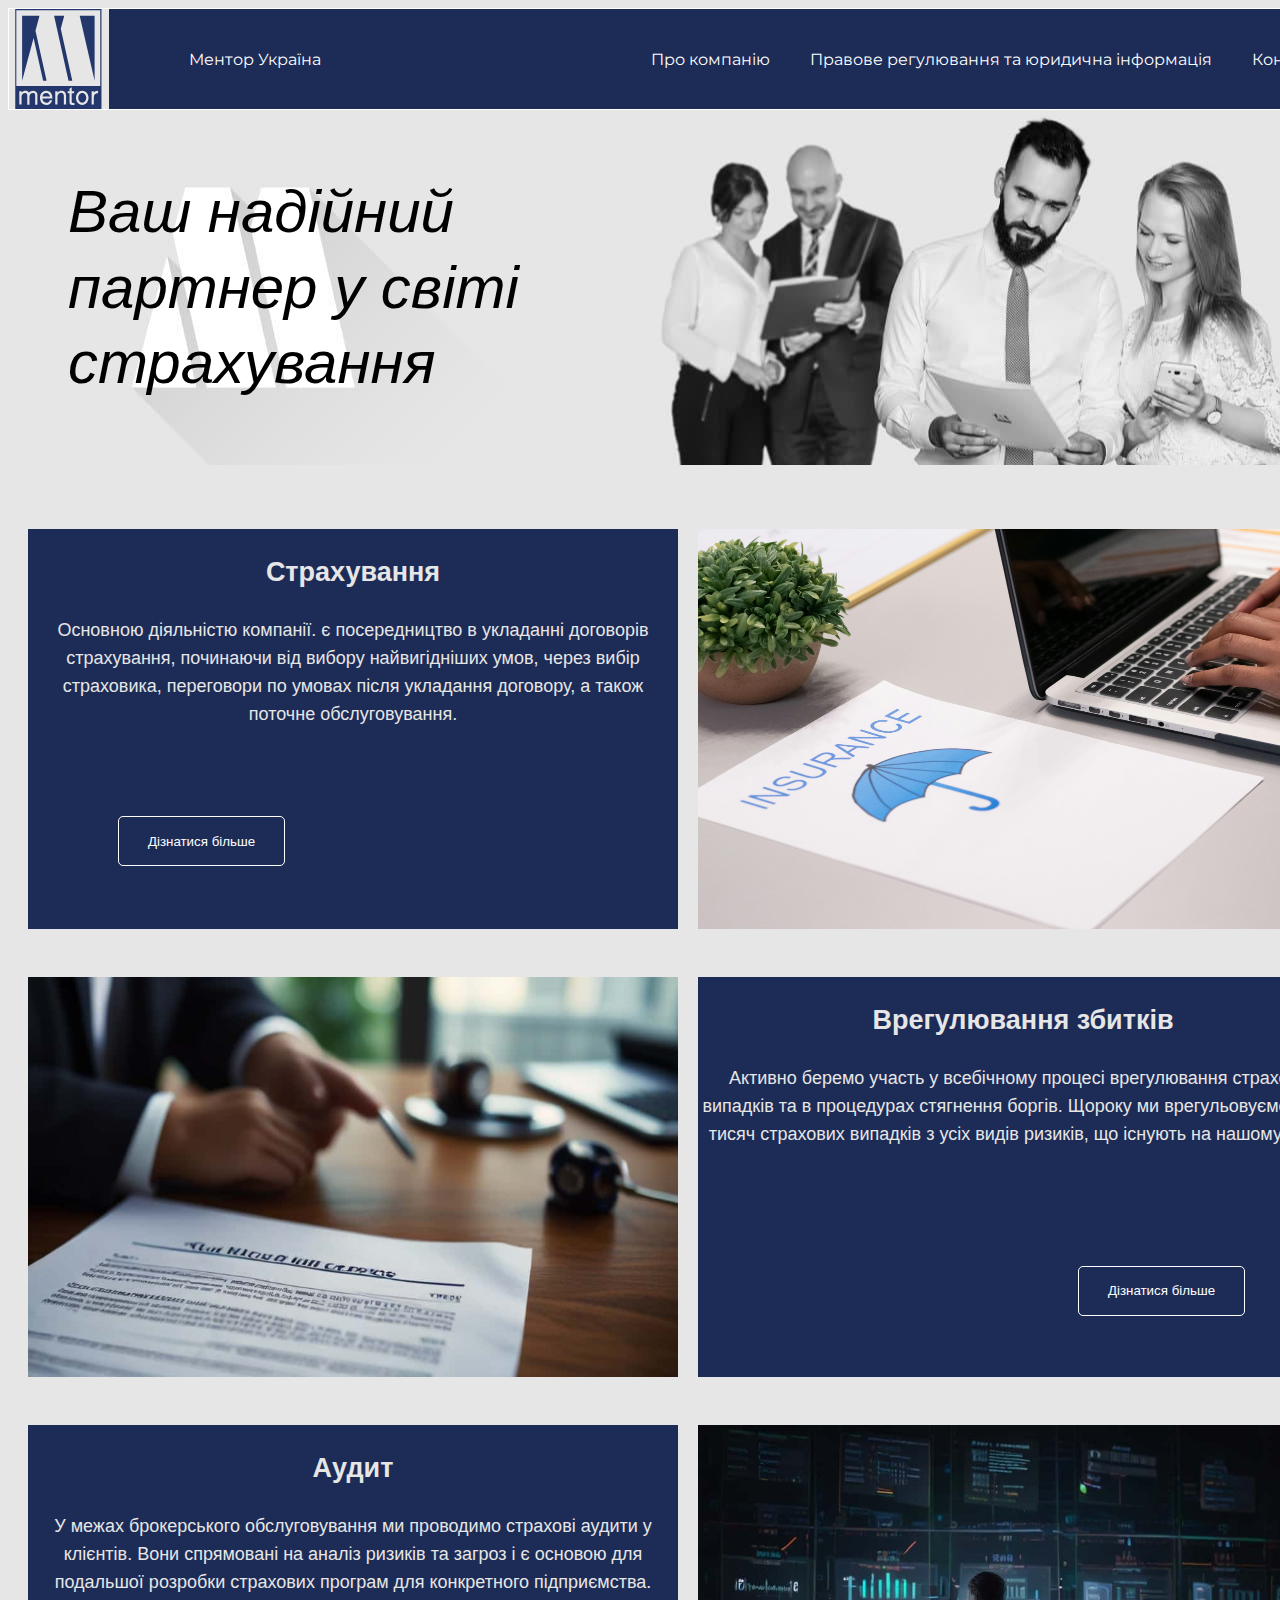
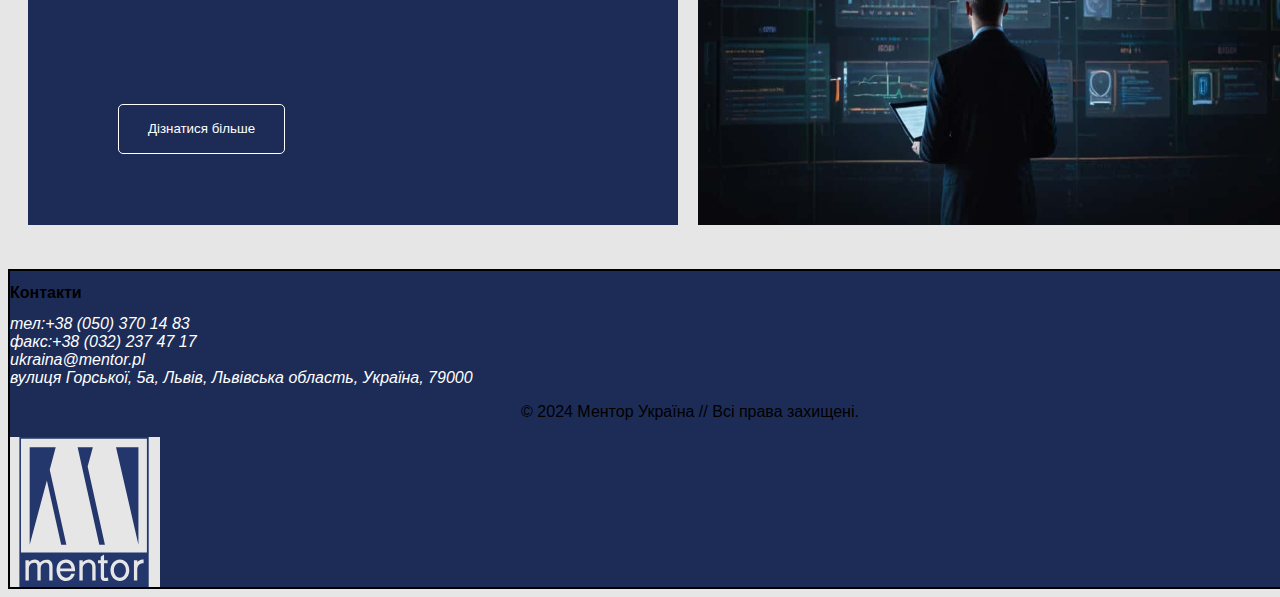
<file: index.html>
<!DOCTYPE html>
<html lang="uk">
<head>
    <meta charset="UTF-8">
    <meta name="viewport" content="width=device-width, initial-scale=1.0">
    <title>Ментор Україна - Страховий брокер №1</title>
    <!--Fonts-->
    <link rel="preconnect" href="https://fonts.googleapis.com">
<link rel="preconnect" href="https://fonts.gstatic.com" crossorigin>
<link href="https://fonts.googleapis.com/css2?family=Montserrat:ital,wght@0,100..900;1,100..900&display=swap" rel="stylesheet">
    <link rel="stylesheet" href="./css/styles.css">
</head>
<body class="body-bg">
    <div class="container">
<header class="top-line">
    <svg class="logo-img" width="100" height="100">
        <use href="./images/logo_mentor.svg#icon-logo_mentor">
        </use>
    </svg>
    <a href="./index.html" class="company">Ментор Україна</a>
    <nav class="nav">
        <ul style="display: flex;" class="navigation">
            <li style="margin-right: 40px;"><a href="#1">Про компанію</a></li>
            <li style="margin-right: 40px;"><a href="#2">Правове регулювання та юридична інформація</a></li>
            <li style="margin-right: 40px;"><a href="#3">Контакти</a></li>
        </ul> 
    </nav>
    </div>
</header>
    <main>
        <!--Головна-->
        <section class="hero">
            <div class="container">
            <div class="container hero">
                <h1 class="visually-hidden">Ментор Україна</h1>
            <h2 class="title">Ваш надійний партнер у світі страхування</h2>
        </div>
        </section>
        <section class="what">
            <div class="container">
            <div class="container what">
                <div class="what-text-ins">
            <h2>Страхування</h2>
            <p>Основною діяльністю компанії. є посередництво в укладанні договорів страхування, починаючи від вибору найвигідніших умов, через вибір страховика, переговори по умовах після укладання договору, а також поточне обслуговування.
            </p>
            <button type="button" class="what-btn">Дізнатися більше</button>
        </div>
        <div class="what-img-ins">
            <img src="./images/pexels-kindel-media-7688374.jpg" width="650px"
            height="400px">
        </div>
        </div>
                </div>
                <div class="container what">
                    <div class="what-img-colisions">
                        <img src="./images/Default_Create_an_image_of_deal_process_insurance_claims_0 (1).jpg" width="650px"
                        height="400px">
                    </div>
                    <div class="what-text-colisions">
                        <h2>Врегулювання збитків</h2>
                        <p>Активно беремо участь у всебічному процесі врегулювання страхових випадків та в процедурах стягнення боргів. Щороку ми врегульовуємо кілька тисяч страхових випадків з усіх видів ризиків, що існують на нашому ринку.
                        </p>
                        <button type="button" class="what-btn-colision">Дізнатися більше</button>
                    </div>
                </div>
                <div class="container what">
                    <div class="what-text-audit">
                        <h2>Аудит</h2>
                        <p>У межах брокерського обслуговування ми проводимо страхові аудити у клієнтів. Вони спрямовані на аналіз ризиків та загроз і є основою для подальшої розробки страхових програм для конкретного підприємства.
                        </p>
                        <button type="button" class="what-btn-audit">Дізнатися більше</button>
                    </div>
                    <div class="what-img-audit">
                        <img src="./images/Default_Create_an_image_of_process_documentation_audit_more_r_3 (1).jpg" width="640px" height="400">
                    </div>
                </div>
            </div>
        </section>
        <!--Інформація про компанію -->
        <section class="about">
            <h2 id="1" class="visually-hidden">Ментор Україна</h2>
            <h2 ></h2>
        </section>
        <!--Правове регулювання і мета компанії-->
        <section>
            <h2 hidden>Law Info</h2>
            <p></p>
        </section>
    </main>
    <div class="container">
    <footer class="footer">
        <div class="container footer">
            <h2 id="3" class="title-contact">Контакти</h2>
        <address class="contacts">
        <ul>
            <li><a href="tel:+380503701483" class="contacts-link">тел:+38 (050) 370 14 83</a></li>
            <li style="color: #ffff;">факс:+38 (032) 237 47 17</li>
            <li><a href="mailto:ukraina@mentor.pl" class="contacts-link">ukraina@mentor.pl</a></li>
            <li><a href="http://surl.li/rqfnx" target="_blank" class="contacts-link">вулиця Горської, 5а, Львів, Львівська область, Україна, 79000</a></li>
        </ul>
        </address>
        <p>© 2024 Ментор Україна // Всі права захищені.</p>
        <svg class="logo-img-footer" width="150" height="150">
            <use href="./images/logo_mentor.svg#icon-logo_mentor">
            </use>
        </svg>
    </div>
</div>
    </footer>
</body>
</html>
</file>
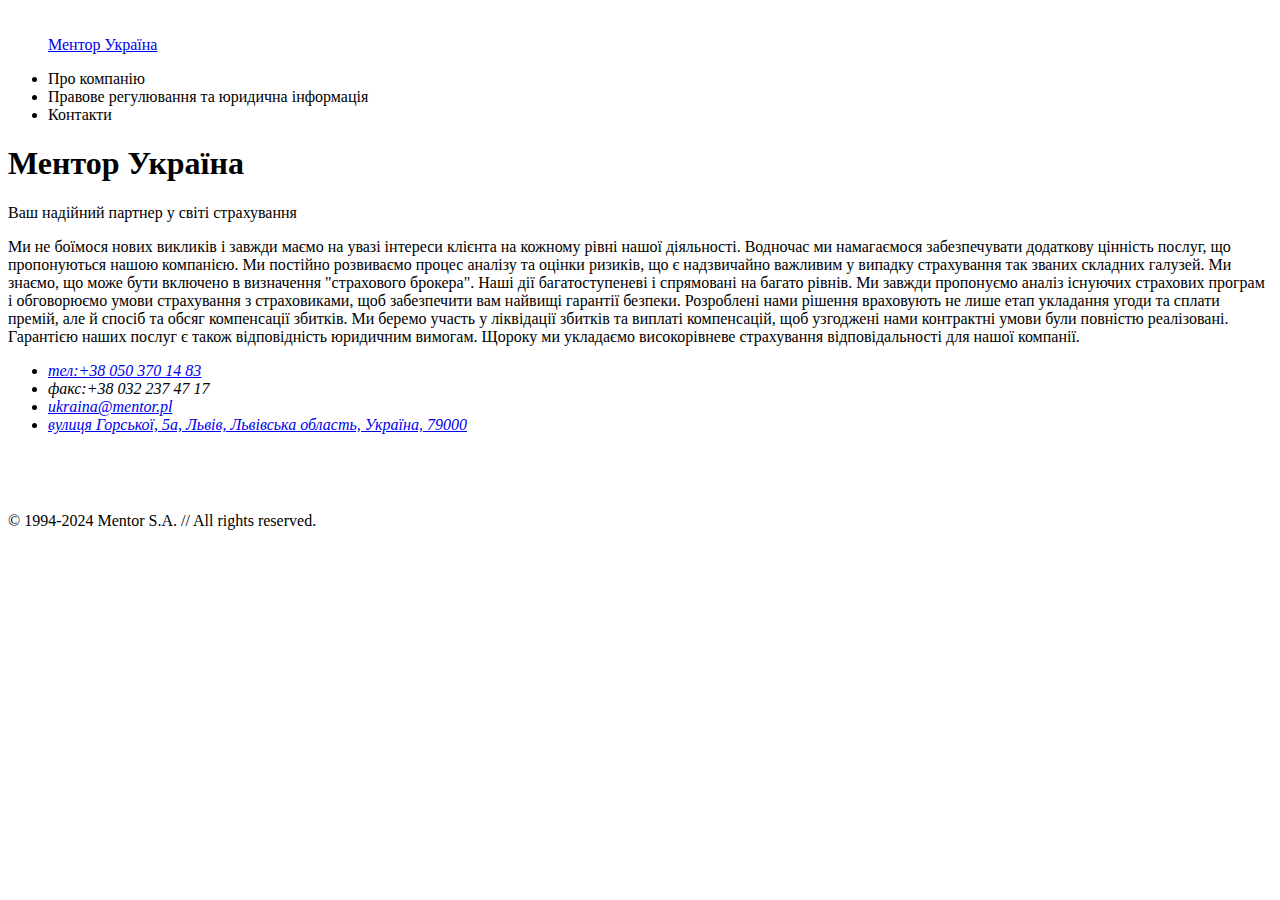
<file: mentor.html>
<!DOCTYPE html>
<html lang="en">
<head>
    <meta charset="UTF-8">
    <meta name="viewport" content="width=device-width, initial-scale=1.0">
    <title>Ментор Україна</title>
</head>
<header>
    <img src="./images/logo_mentor.svg" width="36" height="42" alt="logo_mentor">
    <a href="./mentor.html">Ментор Україна</a>
    <nav>
        <ul>
            <li>Про компанію</li>
            <li>Правове регулювання та юридична інформація</li>
            <li>Контакти</li>
        </ul>
    </nav>
</header>
<body>
    <main>
        <!--Інформація про компанію -->
        <section>
            <h1>Ментор Україна</h1>
            <p>Ваш надійний партнер у світі страхування</p>
            <p>Ми не боїмося нових викликів і завжди маємо на увазі інтереси клієнта на кожному рівні нашої діяльності.
                 Водночас ми намагаємося забезпечувати додаткову цінність послуг, що пропонуються нашою компанією.
                 Ми постійно розвиваємо процес аналізу та оцінки ризиків,
                що є надзвичайно важливим у випадку страхування так званих складних галузей.
                Ми знаємо, що може бути включено в визначення "страхового брокера". Наші дії багатоступеневі і спрямовані на багато рівнів. 
                Ми завжди пропонуємо аналіз існуючих страхових програм і обговорюємо умови страхування з страховиками, щоб забезпечити вам найвищі гарантії безпеки.
                Розроблені нами рішення враховують не лише етап укладання угоди та сплати премій, але й спосіб та обсяг компенсації збитків. 
                Ми беремо участь у ліквідації збитків та виплаті компенсацій, щоб узгоджені нами контрактні умови були повністю реалізовані. 
                Гарантією наших послуг є також відповідність юридичним вимогам. Щороку ми укладаємо високорівневе страхування відповідальності для нашої компанії.
            </p>

        </section>
        <!--Правове регулювання і мета компанії-->
        <section>
        </section>
    </main>
    <footer>
        <address>
            <ul>
            <li><a href="tel:+380503701483">тел:+38 050 370 14 83</a></li>
            <li>факс:+38 032 237 47 17</li>
            <li><a href="mailto:ukraina@mentor.pl">ukraina@mentor.pl</a></li>
            <li><a href="http://surl.li/rqfnx">вулиця Горської, 5а, Львів, Львівська область, Україна, 79000</a></li>
        </ul>
        </address>
        <img src="./images/logo_mentor.svg" width="36" height="42" alt="logo_mentor">
        <p>© 1994-2024 Mentor S.A. // All rights reserved.</p>
    </footer>
</body>
</html>
</file>
<file: css/styles.css>
.top-line {
  background-color: #1d2c57;
  display: flex;
  align-items: center;
  justify-content: space-between;
  gap: 24px;
  position: sticky;
  z-index: 999;
  border: 1px solid;
  width: 1360px;
  height: 100px;
}
.company {
  margin-right: 250px;
}
.nav {
  display: flex;
  align-items: center;
  gap: 76px;
}
body {
  font-family: "monserrat", sans-serif;
  background-color: #e6e6e6;
}
/*
.body-bg{
  height: 100vh;
  background-image: url(../images/M_broker_520x466_30lat.png);
  background-repeat: no-repeat;
  background-position: center;
  background-size: cover;
}
*/
img {
  display: block;
}
header {
  font-family: montserrat;
  font-size: medium;
  color: #ffff;
}
a {
  text-decoration: none;
  color: #ffff;
}
ul {
  list-style: none;
  padding: 0;
  margin: 0;
}
.footer {
  background-color: #1d2c57;
  font-style: normal;
  border: 1px solid;
}
.logo-img-footer {
  display: flex;
  background-color: #e6e6e6;
  justify-content: last baseline;
  
}
/*
.container.footer {
  display: flex;
  justify-content: space-between;
}
*/
.contacts-link:active {
  color: #979797;
}
.title {
  text-align: left;
  font-size: 48px;
  font-style: italic;
}
.logo-img {
  background-color: #e6e6e6;
  margin: 0;
}
p {
  text-align: center;
}
h2 {
  text-align: center;
}
.title-contact {
  text-align: left;
  font-size: medium;
}
.container.hero {
  width: auto;
  height: auto;
  background-position: center;
  background-image: url(../images/baner_oferta3.jpg);
  background-repeat: no-repeat;
  padding: 40px;
  margin-bottom: 40px;
}
.title {
  max-width: 600px;
  margin: 24px 20px;
  font-weight: 300;
  font-size: 60px;
  line-height: 1.26;
}
.visually-hidden {
  position: absolute;
  width: 1px;
  height: 1px;
  margin: -1px;
  border: 0;
  padding: 0;
  white-space: nowrap;
  clip-path: inset(100%);
  clip: rect(0 0 0 0);
  overflow: hidden;
}
.container {
  width: 1360px;
  margin: 0 auto;
}
.what-text-ins {
  width: 650px;
  height: 400px;
  background-color: #1d2c57;
  margin: 24px 20px;
  font-weight: 400;
  font-size: 18px;
  line-height: 1.56;
  color: #e6e6e6;
}
.what-btn {
  margin: 70px 90px;
  border: 1px solid #fff;
  border-radius: 5px;
  width: 167px;
  height: 50px;
  background-color: #1d2c57;
  color: #fff;
}
.what-btn:hover {
  background-color: #23376c;
}
.what-btn:active {
  background-color: #e6e6e6;
  color: #23376c;
}
.what-img-ins {
  margin-top: 24px;
}
.container.what {
  display: flex;
  transition: transform 250ms ease-in-out;
}
.container.what:hover{
  transform: scale(1.1);
}
.what-text-colisions {
  width: 650px;
  height: 400px;
  background-color: #1d2c57;
  margin: 24px 20px;
  font-weight: 400;
  font-size: 18px;
  line-height: 1.56;
  color: #e6e6e6;
}
.what-img-colisions {
  margin-top: 24px;
  margin-left: 20px;
}
.what-btn-colision{
    margin: 100px 380px;
    border: 1px solid #fff;
    border-radius: 5px;
    width: 167px;
    height: 50px;
    background-color: #1d2c57;
    color: #fff;
}
.what-btn-colision:hover {
    background-color: #23376c;
  }
  .what-btn-colision:active {
    background-color: #e6e6e6;
    color: #23376c;
  }
.what-text-audit{
    width: 650px;
    height: 400px;
    background-color: #1d2c57;
    margin: 24px 20px;
    font-weight: 400;
    font-size: 18px;
    line-height: 1.56;
    color: #e6e6e6;
}
.what-img-audit{
    margin-top: 24px;
}
.what-btn-audit{
    margin: 90px 90px;
    border: 1px solid #fff;
    border-radius: 5px;
    width: 167px;
    height: 50px;
    background-color: #1d2c57;
    color: #fff;
}
.what-btn-audit:hover {
    background-color: #23376c;
  }
  .what-btn-audit:active {
    background-color: #e6e6e6;
    color: #23376c;
  }
</file>
